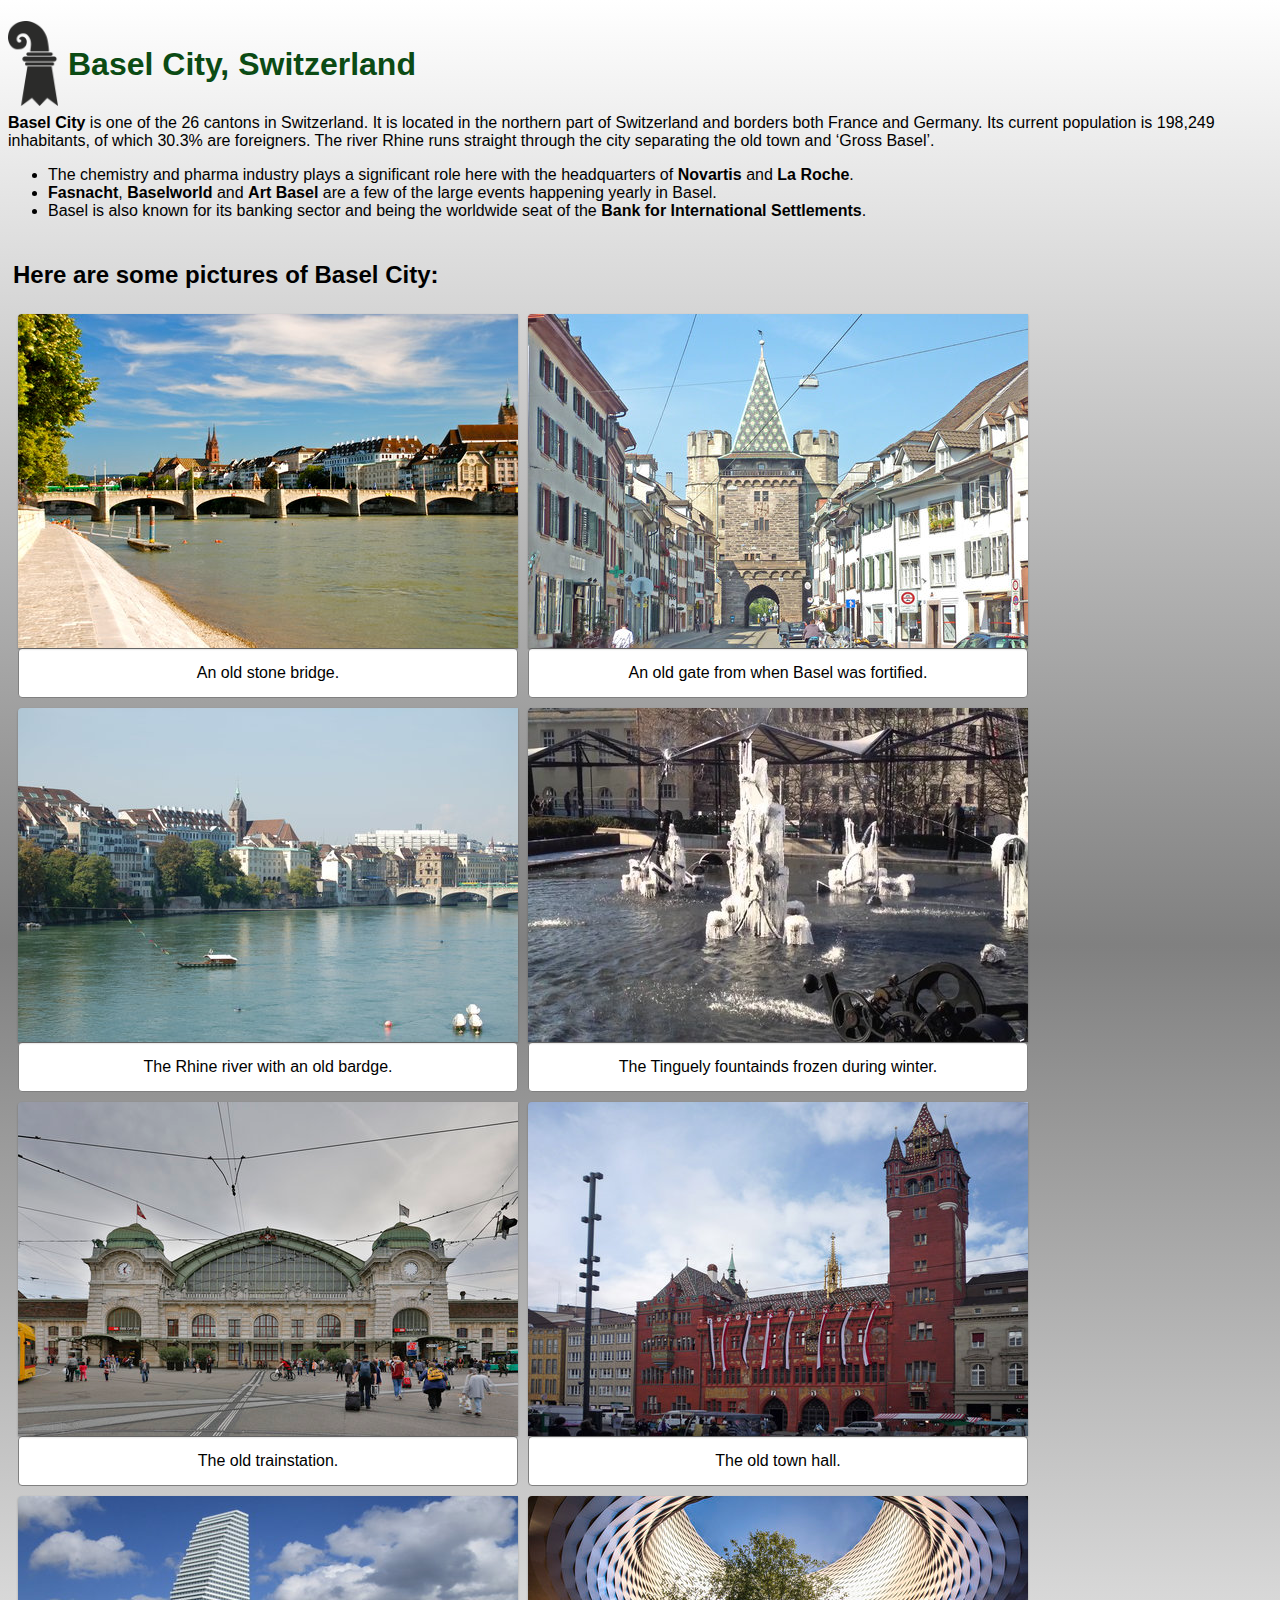
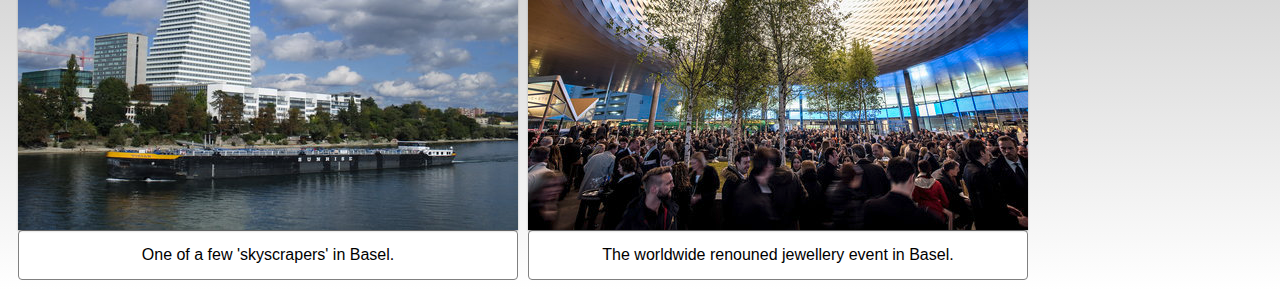
<file: index.html>
<!DOCTYPE html>
<html lang="en">
<head>
    <meta charset="utf-8">
    <meta http-equiv="X-UA-Compatible" content="IE-edge">
    <meta name="viewport" content="width=device-width, initial-scale=1">
    <title>About Basel City</title>
    <link rel="stylesheet" media="screen and (max-width: 412px)" href="css/small.css">
    <link rel="stylesheet" media="screen and (min-width: 413px) and (max-width: 768px)" href="css/medium.css">
    <link rel="stylesheet" media="screen and (min-width: 769px)" href="css/large.css">
</head>
<body>
<div id="about">
    <div class="header">
        <img class="logo" src="img/logo.png" alt="logo"> 
        <h1>Basel City, Switzerland</h1>
    </div><br>
    <p class="intro">
        <span class="name">Basel City</span> is one of the 26 cantons in Switzerland. It is located in the northern part of Switzerland and borders both France and Germany. Its current population is 198,249 inhabitants, of which 30.3% are foreigners. The river Rhine runs straight through the city separating the old town and ‘Gross Basel’.  
    </p>
    <ul>
        <li>The chemistry and pharma industry plays a significant role here with the headquarters of <span class="name">Novartis</span> and <span class="name">La Roche</span>.</li>
        <li><span class="name">Fasnacht</span>, <span class="name">Baselworld</span> and <span class="name">Art Basel</span> are a few of the large events happening yearly in Basel.</li>
        <li>Basel is also known for its banking sector and being the worldwide seat of the <span class="name">Bank for International Settlements</span>.</li>
    </ul>
</div>
<div class="gallery">
    <h2 class="gallery-header">Here are some pictures of Basel City:</h2>
    <div>
        <img src="img/bridge.jpg" alt="Middle Rhine Bridge">
        <div class="desc">An old stone bridge.</div>
    </div>
    <div>
        <img src="img/spalentor.jpg" alt="Spalentor">
        <div class="desc">An old gate from when Basel was fortified.</div>  
    </div>
    <div>
        <img src="img/rhine.jpg" alt="River Rhine">
        <div class="desc">The Rhine river with an old bardge.</div>
    </div>
    <div>
        <img src="img/tinguely.jpg" alt="Tinguely Fountains">
        <div class="desc">The Tinguely fountainds frozen during winter.</div>
    </div>
    <div>
        <img src="img/trainstation.jpg" alt="SBB">
        <div class="desc">The old trainstation.</div>
    </div>
    <div>
        <img src="img/rathaus.jpg" alt="Town Hall">
        <div class="desc">The old town hall.</div>
    </div>
    <div>
        <img src="img/rochetower.jpg" alt="Roche Tower">
        <div class="desc">One of a few 'skyscrapers' in Basel.</div>
    </div>
    <div>
        <img src="img/baselworld.jpg" alt="Baselworld">
        <div class="desc">The worldwide renouned jewellery event in Basel.</div>  
    </div>                   
</div>
</body>
</html>
</file>
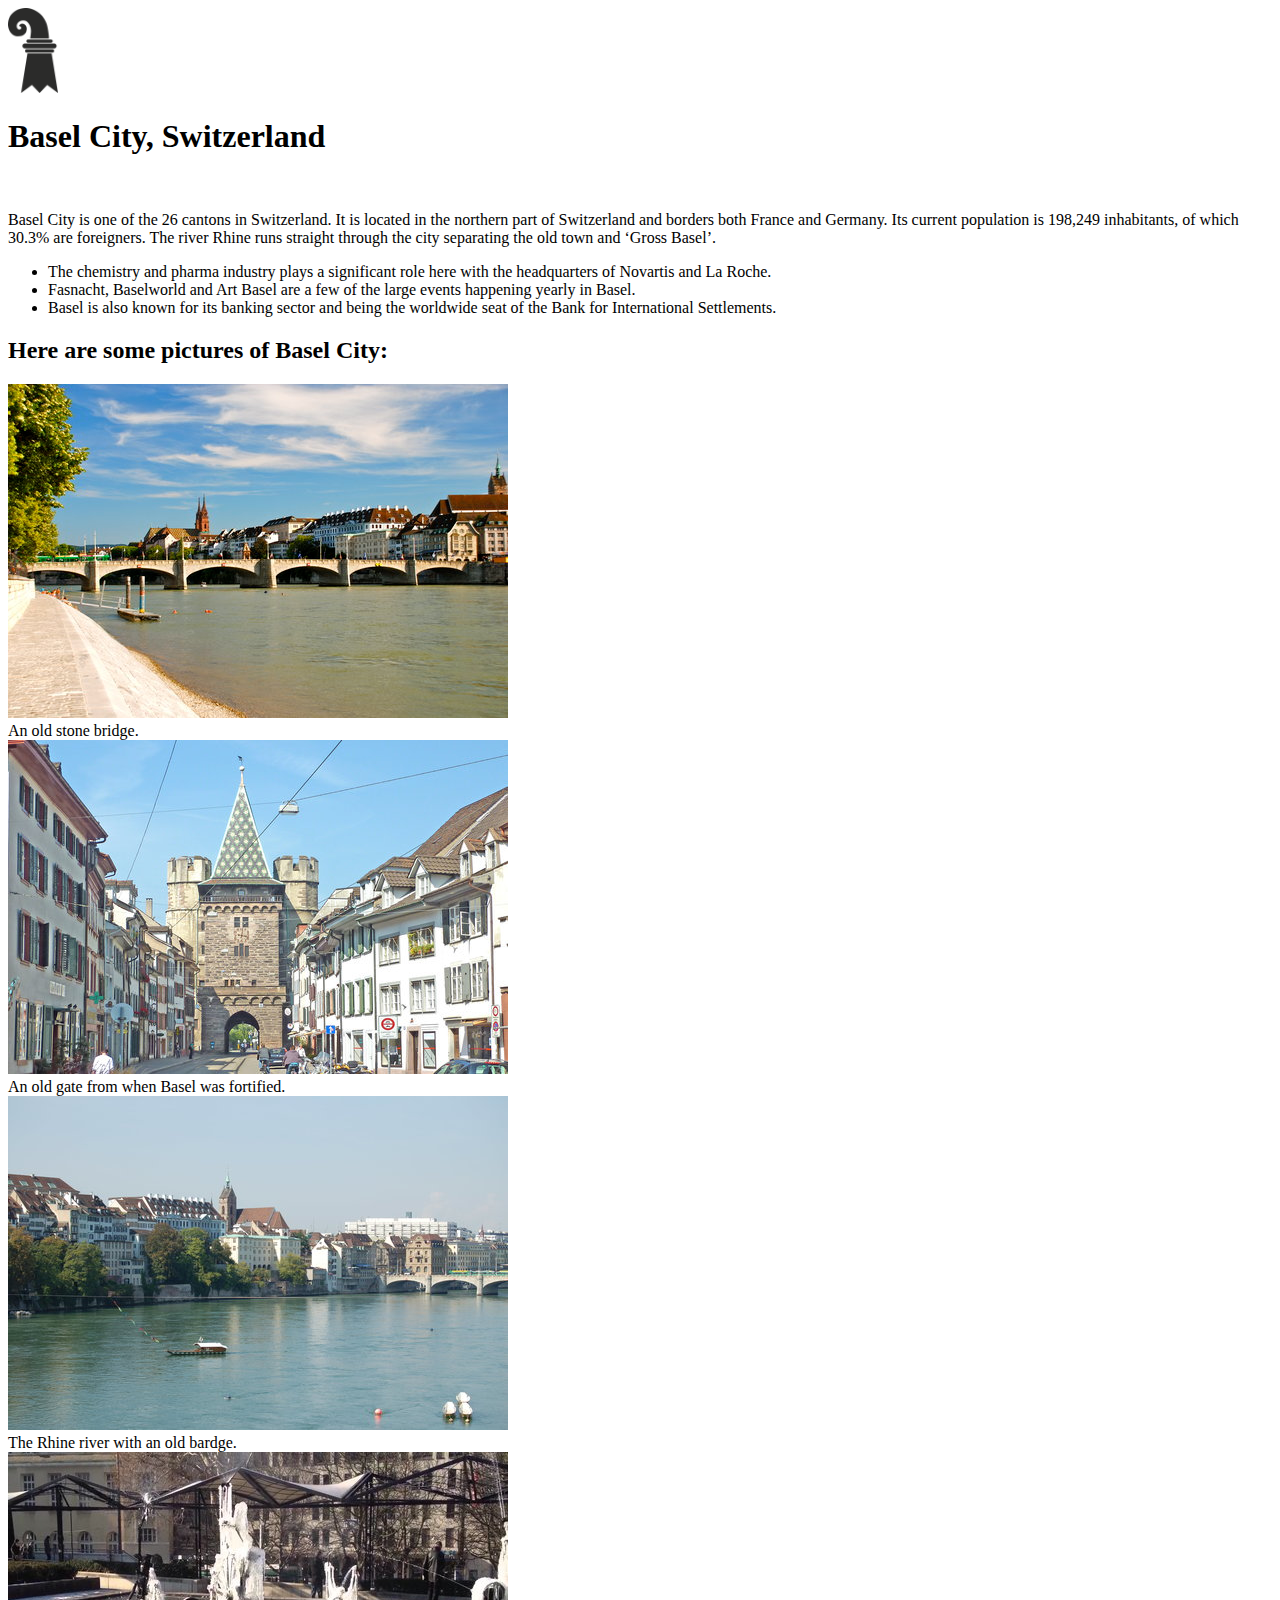
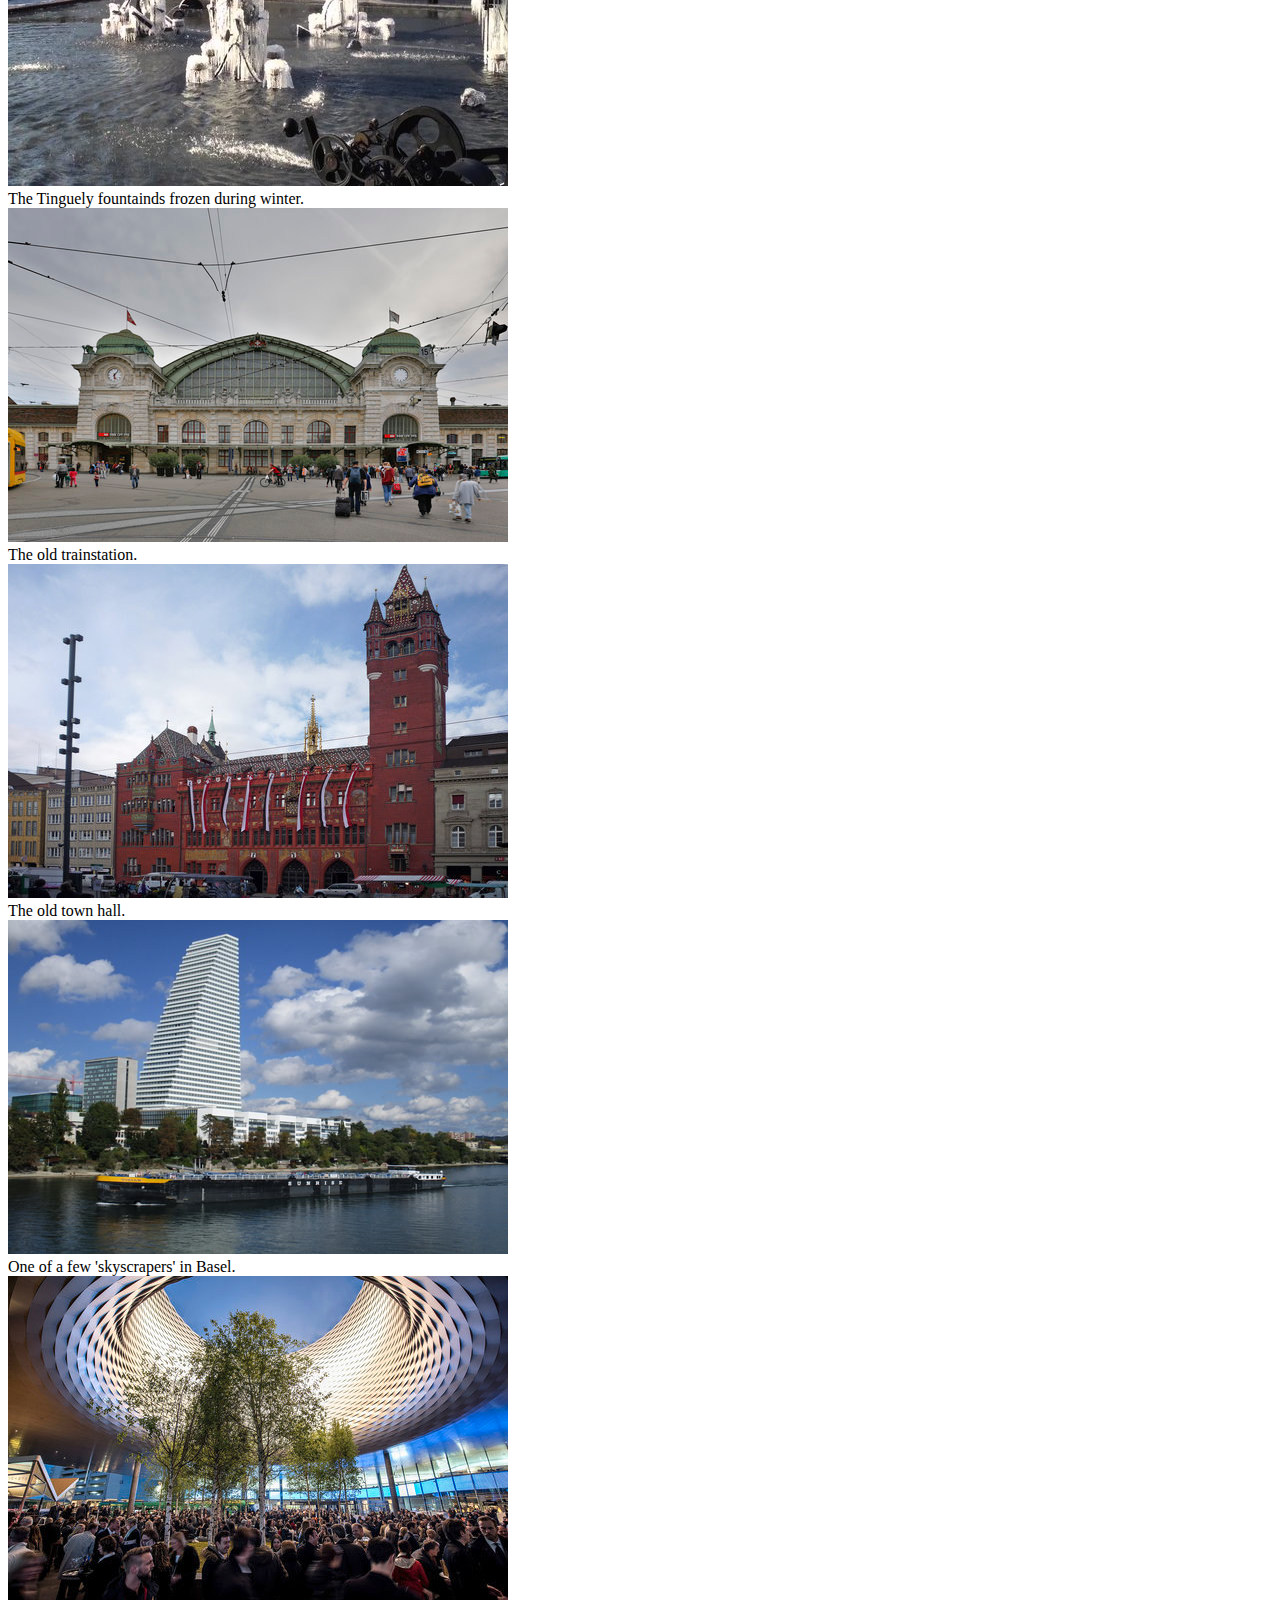
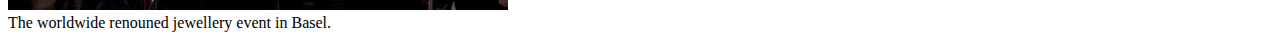
<file: nocss.html>
<!DOCTYPE html>
<html lang="en">
<head>
    <meta charset="utf-8">
    <meta http-equiv="X-UA-Compatible" content="IE-edge">
    <meta name="viewport" content="width=device-width, initial-scale=1">
    <title>About Basel City</title>
</head>
<body>
<div id="about">
    <div class="header">
        <img class="logo" src="img/logo.png" alt="logo" width="50px"> 
        <h1>Basel City, Switzerland</h1>
    </div><br>
    <p class="intro">
        <span class="name">Basel City</span> is one of the 26 cantons in Switzerland. It is located in the northern part of Switzerland and borders both France and Germany. Its current population is 198,249 inhabitants, of which 30.3% are foreigners. The river Rhine runs straight through the city separating the old town and ‘Gross Basel’.  
    </p>
    <ul>
        <li>The chemistry and pharma industry plays a significant role here with the headquarters of <span class="name">Novartis</span> and <span class="name">La Roche</span>.</li>
        <li><span class="name">Fasnacht</span>, <span class="name">Baselworld</span> and <span class="name">Art Basel</span> are a few of the large events happening yearly in Basel.</li>
        <li>Basel is also known for its banking sector and being the worldwide seat of the <span class="name">Bank for International Settlements</span>.</li>
    </ul>
</div>
<div class="gallery">
    <h2 class="gallery-header">Here are some pictures of Basel City:</h2>
    <div>
        <img src="img/bridge.jpg" alt="Middle Rhine Bridge">
        <div class="desc">An old stone bridge.</div>
    </div>
    <div>
        <img src="img/spalentor.jpg" alt="Spalentor">
        <div class="desc">An old gate from when Basel was fortified.</div>  
    </div>
    <div>
        <img src="img/rhine.jpg" alt="River Rhine">
        <div class="desc">The Rhine river with an old bardge.</div>
    </div>
    <div>
        <img src="img/tinguely.jpg" alt="Tinguely Fountains">
        <div class="desc">The Tinguely fountainds frozen during winter.</div>
    </div>
    <div>
        <img src="img/trainstation.jpg" alt="SBB">
        <div class="desc">The old trainstation.</div>
    </div>
    <div>
        <img src="img/rathaus.jpg" alt="Town Hall">
        <div class="desc">The old town hall.</div>
    </div>
    <div>
        <img src="img/rochetower.jpg" alt="Roche Tower">
        <div class="desc">One of a few 'skyscrapers' in Basel.</div>
    </div>
    <div>
        <img src="img/baselworld.jpg" alt="Baselworld">
        <div class="desc">The worldwide renouned jewellery event in Basel.</div>  
    </div>                   
</div>
</body>
</html>
</file>
<file: css/small.css>
@media screen and (max-width: 412px){
  html {
    font-family: Arial, Helvetica, sans-serif;
    font: normal 16px;
  }

  body {
    background-image: linear-gradient( to bottom, #fff, #808080, #fff);
  }

    #about {
      border: 4px #d3d3d3;   
      width: 350px;

    }
      .header img {
        float: left;
        width: 50px;
        height: auto;
      }

      .header h1 {
        position: relative;
        top: 25px;
        left: 10px;
      }

      .logo {
        width: 50px;
        height: auto;
        border: 1px #000000;
      }

      h1 {
        color: #00008b;
        padding: 0;
      }

      .intro {
        border: 1px #000000;
      }

      .name {
        font-weight: bolder;
      }

    .gallery {
      margin: 5px;
      float: left;
      width: 350px;
    } 
  
      .gallery > div {
        position: relative;
        float: left;
        padding: 5px;
      }
  
      .gallery > div > img {
        display: block;
        transition: .1s transform;
        transform: translateZ(0);
      }
  
      .gallery > div:hover {
        z-index: 1;
      }
  
      .gallery > div:hover > img {
        transform: scale(1.7,1.7);
        transition: .3s transform;
      }

      .gallery img {
        box-shadow: 0 1px 2px rgba(0,0,0,.3);
        border: 5px orange;
        border-radius: 4px 0 0;
        width: 350px;
      }

      .desc{
        padding: 15px;
        text-align: center;
        border: 1px solid grey;
        border-radius: 4px;
        background: #fff;
      }
}
</file>
<file: css/medium.css>
@media screen and (min-width: 413px) and (max-width: 768px){
  html {
    font-family: Arial, Helvetica, sans-serif;
    font: normal 16px;
  }
  
  body {
      background-image: linear-gradient( to bottom, #fff, #808080, #fff);
  }
  
    #about {
      border: 4px #cecdcd;   
      max-width: 750px;
  
    }
      .header img {
        float: left;
        width: 50px;
        height: auto;
      }
  
      .header h1 {
        position: relative;
        top: 25px;
        left: 10px;
      }
  
      .logo {
        width: 50px;
        height: auto;
        border: 1px #000000;
      }
  
      h1 {
        color: #0000ff;
        padding: 0;
      }
  
      .intro {
        border: 1px #000000;
        min-width: 350px;
        max-width: auto;
      }
  
      .name {
        font-weight: bolder;
      }
  
    .gallery {
        margin-left: auto;
        margin-right: auto;
        min-width: 350px;
        max-width: 700px;
        float: left;
    }
    
      .gallery > div {
        position: relative;
        float: left;
        padding: 5px;
      }
    
      .gallery > div > img {
        display: block;
        transition: .1s transform;
        transform: translateZ(0);
      }
    
      .gallery > div:hover {
        z-index: 1;
      }
    
      .gallery > div:hover > img {
        transform: scale(1.7,1.7);
        transition: .3s transform;
      }

      .gallery h2 {
        min-width: 350px;
        max-width: 700px;
      }
  
      .gallery img {
        box-shadow: 0 1px 2px rgba(0,0,0,.3);
        border: 5px #ffa500;
        border-radius: 4px 0 0;
        width: 400px;
      }
  
      .desc{
        padding: 15px;
        text-align: center;
        border: 1px solid #808080;
        border-radius: 4px;
        background: #fff;
        min-width: 319px;
        max-width: 679px;
      }
}
</file>
<file: css/large.css>
@media screen and (min-width: 769px){
  html {
    font-family: Arial, Helvetica, sans-serif;
    font: normal 16px;
  }
  
  body {
      background-image: linear-gradient( to bottom, #fff, #808080, #fff);
  }
  
    #about {
      border: 4px #d3d3d3;   
  
    }
      .header img {
        float: left;
        width: 50px;
        height: auto;
      }
  
      .header h1 {
        position: relative;
        top: 25px;
        left: 10px;
      }
  
      .logo {
        width: 50px;
        height: auto;
        border: 1px #000000;
      }
  
      h1 {
        color: #0b4b14;
        padding: 0;
      }
  
      .intro {
        border: 1px #000000;
      }
  
      .name {
        font-weight: bolder;
      }
  
    .gallery {
      margin: 5px;
      float: left;
      }
    
      .gallery > div {
        position: relative;
        float: left;
        padding: 5px;
      }
    
      .gallery > div > img {
        display: block;
        transition: .1s transform;
        transform: translateZ(0);
      }
    
      .gallery > div:hover {
        z-index: 1;
      }
    
      .gallery > div:hover > img {
        transform: scale(1.7,1.7);
        transition: .3s transform;
      }
  
      .gallery img {
        box-shadow: 0 1px 2px rgba(0,0,0,.3);
        border: 5px #ffa500;
        border-radius: 4px 0 0;
      }
  
      .desc{
        padding: 15px;
        text-align: center;
        border: 1px solid #808080;
        border-radius: 4px;
        background: #fff;
      }
  }
</file>
